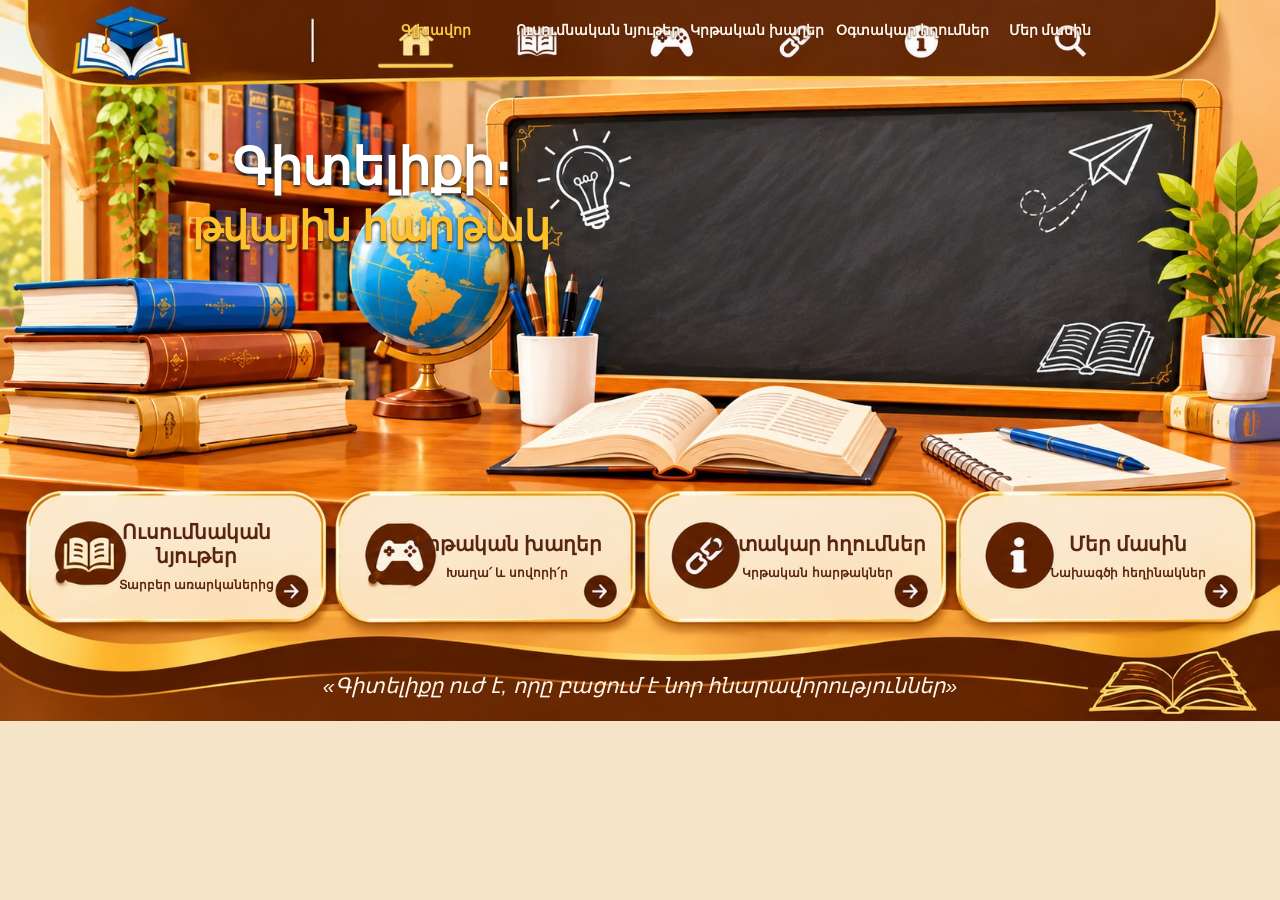
<file: index.html>
<!DOCTYPE html>
<html lang="hy">
<head>
  <meta charset="UTF-8">
  <meta name="viewport" content="width=device-width, initial-scale=1.0">
  <title>Գիտելիքի թվային հարթակ</title>
  <link rel="stylesheet" href="style.css">
</head>
<body>
  <main class="home">
    <div class="artboard">
      <img class="scene" src="glxavor-nkar.jpg" alt="Ուսումնական միջավայր՝ գրքերով, գլոբուսով և գրատախտակով">

      <!-- Վերևի բաժինների գրությունները լրացրու այստեղ -->
      <nav class="nav-text" aria-label="Գլխավոր նավարկություն">
        <a href="index.html" class="nav-home">Գլխավոր</a>
        <a href="subjects.html" class="nav-subjects">Ուսումնական նյութեր</a>
        <a href="#games" class="nav-games">Կրթական խաղեր</a>
        <a href="#links" class="nav-links">Օգտակար հղումներ</a>
        <a href="#about" class="nav-about">Մեր մասին</a>
      </nav>

      <!-- Գրատախտակի գրությունը լրացրու այստեղ -->
      <div class="board-copy">
        <span class="board-line board-line-one">Գիտելիքի։</span>
        <span class="board-line board-line-two">թվային հարթակ</span>
      </div>

      <!-- Քարտերի գրությունները կարող ես փոխել հենց այս հատվածում -->
      <section class="feature-copy" aria-label="Կայքի բաժիններ">
        <a class="feature feature-one" href="subjects.html">
          <strong>Ուսումնական նյութեր</strong>
          <small>Տարբեր առարկաներից</small>
        </a>
        <a class="feature feature-two" href="#games">
          <strong>Կրթական խաղեր</strong>
          <small>Խաղա՛ և սովորի՛ր</small>
        </a>
        <a class="feature feature-three" href="#links">
          <strong>Օգտակար հղումներ</strong>
          <small>Կրթական հարթակներ</small>
        </a>
        <a class="feature feature-four" href="#about">
          <strong>Մեր մասին</strong>
          <small>Նախագծի հեղինակներ</small>
        </a>
      </section>

      <!-- Ներքևի խոսքը լրացրու կամ փոխիր այստեղ -->
      <p class="footer-copy">«Գիտելիքը ուժ է, որը բացում է նոր հնարավորություններ»</p>
    </div>
  </main>
</body>
</html>
</file>
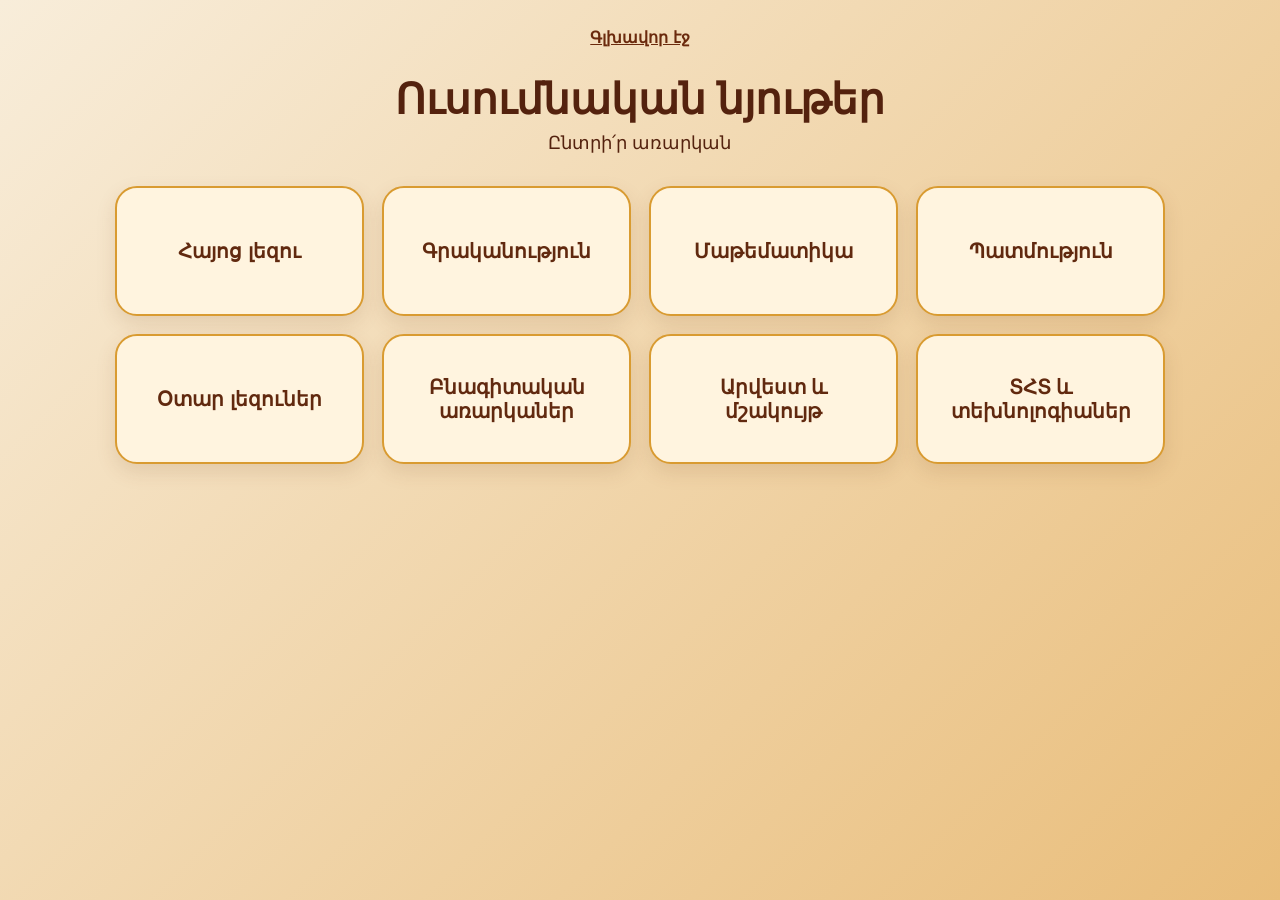
<file: subjects.html>
<!DOCTYPE html>
<html lang="hy">
<head>
  <meta charset="UTF-8">
  <meta name="viewport" content="width=device-width, initial-scale=1.0">
  <title>Ուսումնական նյութեր | Գիտելիքի թվային հարթակ</title>
  <link rel="stylesheet" href="style.css">
</head>
<body class="subjects-page">
  <header class="simple-header">
    <a href="index.html">Գլխավոր էջ</a>
    <h1>Ուսումնական նյութեր</h1>
    <p>Ընտրի՛ր առարկան</p>
  </header>
  <main class="subject-grid">
    <a href="#" class="subject-card">Հայոց լեզու</a>
    <a href="#" class="subject-card">Գրականություն</a>
    <a href="#" class="subject-card">Մաթեմատիկա</a>
    <a href="#" class="subject-card">Պատմություն</a>
    <a href="#" class="subject-card">Օտար լեզուներ</a>
    <a href="#" class="subject-card">Բնագիտական առարկաներ</a>
    <a href="#" class="subject-card">Արվեստ և մշակույթ</a>
    <a href="#" class="subject-card">ՏՀՏ և տեխնոլոգիաներ</a>
  </main>
</body>
</html>
</file>
<file: style.css>
* { box-sizing: border-box; }
html { scroll-behavior: smooth; }
body {
  margin: 0;
  background: #f5e4c8;
  color: #54220e;
  font-family: Georgia, "Noto Sans Armenian", Arial, sans-serif;
}
.home { width: 100%; }
.artboard {
  position: relative;
  width: 100%;
  max-width: 1648px;
  margin: 0 auto;
  aspect-ratio: 1648 / 928;
  overflow: hidden;
  background: #6b2a0d;
}
.scene {
  position: absolute;
  inset: 0;
  width: 100%;
  height: 100%;
  object-fit: fill;
  display: block;
}
/* Բոլոր գրությունները առանձին HTML տեքստեր են, ոչ թե նկարի մաս։ */
.nav-text a {
  position: absolute;
  top: 3.1%;
  color: #fff6e7;
  text-decoration: none;
  font-weight: 700;
  font-size: clamp(8px, 1.08vw, 17px);
  white-space: nowrap;
  text-shadow: 0 1px 2px #54200c;
}
.nav-home { left: 31.3%; color: #ffca38 !important; }
.nav-subjects { left: 40.3%; }
.nav-games { left: 53.9%; }
.nav-links { left: 65.3%; }
.nav-about { left: 78.8%; }

.board-copy {
  position: absolute;
  left: 5%;
  top: 12%;
  width: 48%;
  height: 30%;
  display: flex;
  flex-direction: column;
  align-items: center;
  justify-content: center;
  gap: 2%;
  text-align: center;
  color: #fff;
  font-weight: 800;
  line-height: 1.18;
  text-shadow: 0 2px 3px #222;
  z-index: 2;
}
.board-line { display: block; font-size: clamp(18px, 4vw, 62px); }
.board-line-two { color: #ffc02b; font-size: clamp(16px, 3.2vw, 50px); }

.feature-copy {
  position: absolute;
  left: 2%;
  top: 68.3%;
  width: 96%;
  height: 17.5%;
  display: grid;
  grid-template-columns: repeat(4, 1fr);
  gap: 1.1%;
}
.feature {
  display: flex;
  flex-direction: column;
  justify-content: center;
  align-items: center;
  padding: 3% 4% 2% 19%;
  color: #59250f;
  text-decoration: none;
  text-align: center;
  min-width: 0;
}
.feature strong { font-size: clamp(9px, 1.55vw, 23px); line-height: 1.2; }
.feature small { margin-top: 4%; font-size: clamp(7px, .95vw, 14px); font-weight: 600; }
.footer-copy {
  position: absolute;
  left: 22%;
  top: 93.4%;
  width: 56%;
  margin: 0;
  text-align: center;
  color: #fff8ed;
  font-style: italic;
  font-size: clamp(9px, 1.65vw, 24px);
}
.subjects-page { min-height: 100vh; padding: 28px 5vw 60px; background: linear-gradient(135deg, #f8edda, #e9bd7a); }
.simple-header { text-align: center; color: #54220e; }
.simple-header a { color: #6b2a0d; font-weight: 700; }
.simple-header h1 { margin: 28px 0 8px; font-size: clamp(26px, 4vw, 42px); }
.simple-header p { margin: 0 0 32px; font-size: 18px; }
.subject-grid { max-width: 1050px; margin: auto; display: grid; grid-template-columns: repeat(4, 1fr); gap: 18px; }
.subject-card {
  min-height: 130px; display: grid; place-items: center; padding: 20px;
  border: 2px solid #d99b31; border-radius: 22px; background: #fff4df;
  color: #61290f; text-decoration: none; text-align: center; font-size: 20px; font-weight: 700;
  box-shadow: 0 8px 20px #75401d22;
}
.subject-card:hover { background: #ffdf9e; transform: translateY(-2px); }
@media (max-width: 700px) {
  .subject-grid { grid-template-columns: repeat(2, 1fr); }
  .nav-text a { font-size: 1.15vw; }
  .feature { padding-left: 15%; }
}
</file>
